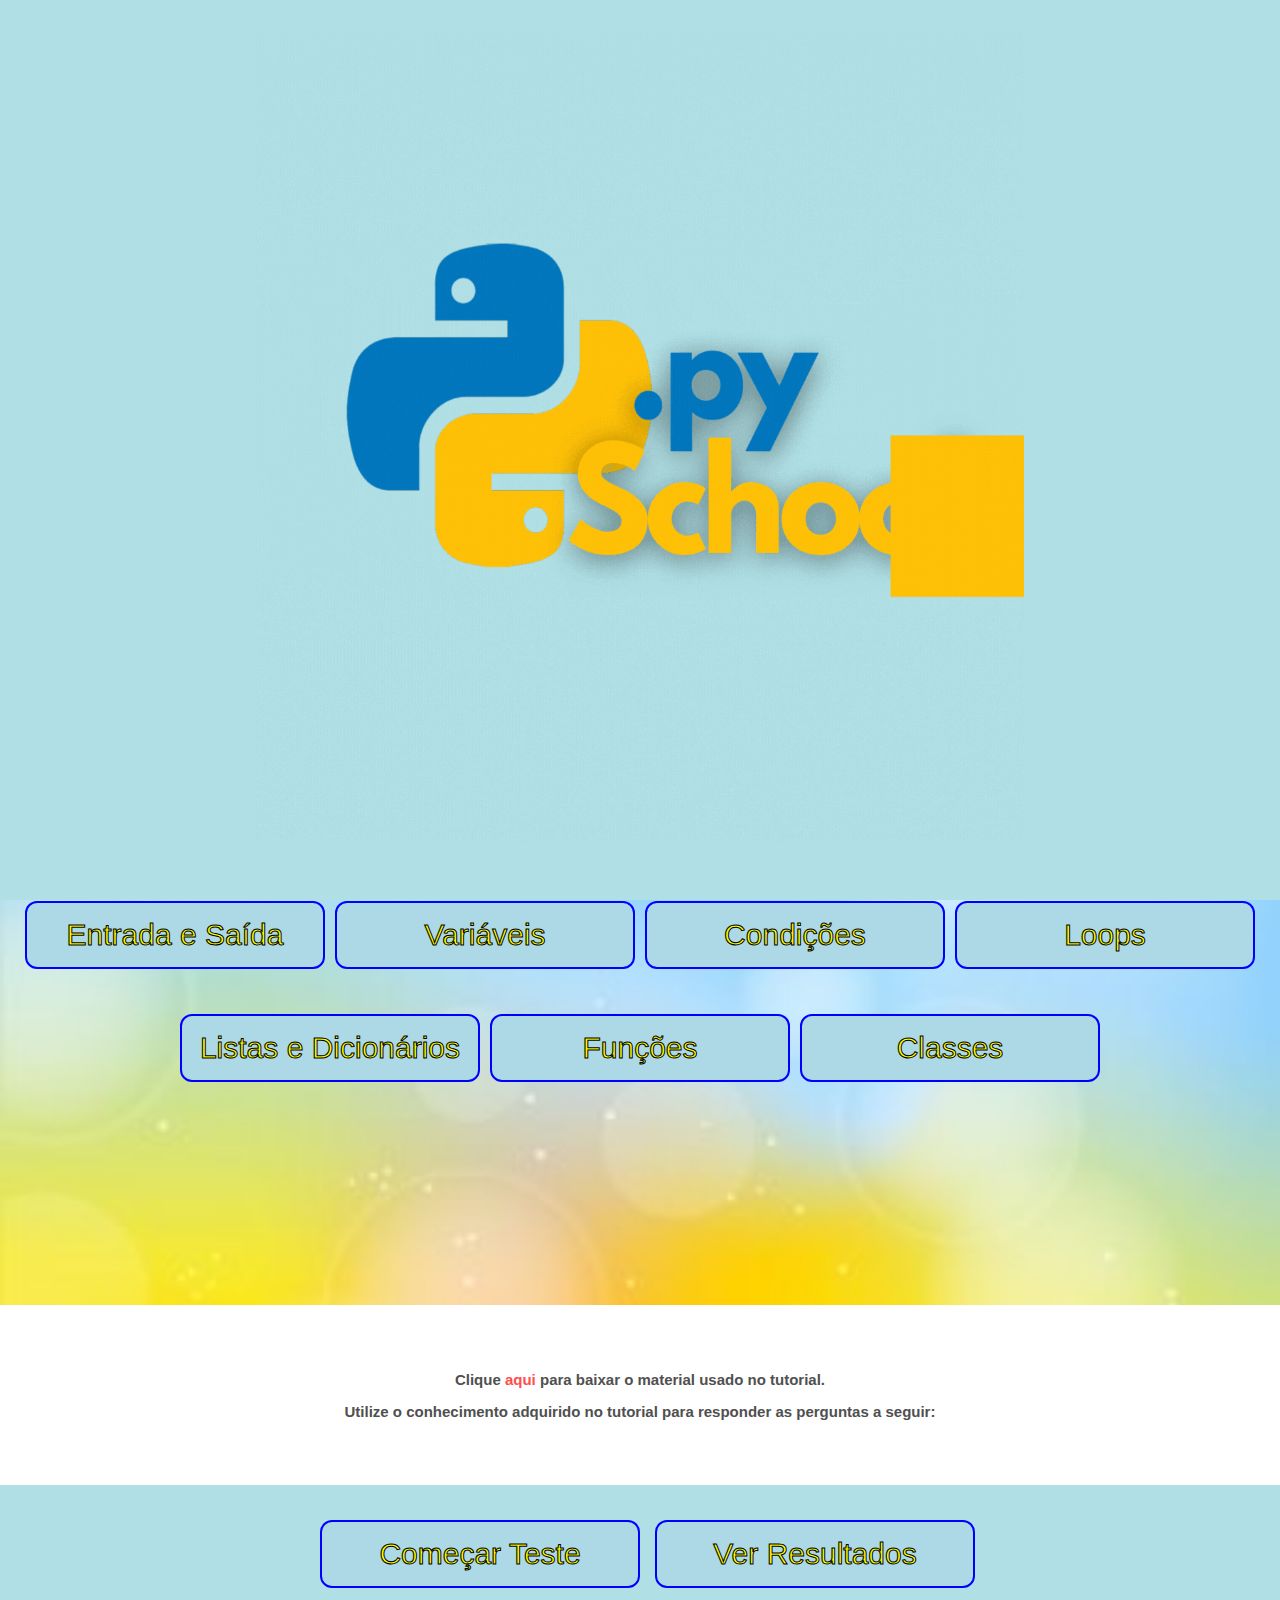
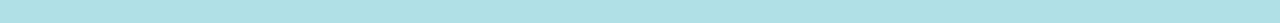
<file: code/index.html>
<!DOCTYPE html>
<html>
	<head>
		<title>PySchool</title>
		<meta charset="utf-8">
		<meta name="keywords" content="python,tutorial,html,css,js,ceub,programação">
		<meta name="author" content="Adriano Tavares">
		<meta name="description" content="Tutorial interativo online para aprender os conceitos básicos da linguagem Python em questão de minutos">
		<meta name="viewport" content="width=device-width, initial-scale=1">
		<meta http-equiv="Content-type" content="text/html;charset=iso-8859-1">
		<link rel="stylesheet" href="main.css">
		<link href="img/favicon.ico" rel="icon" type="image/x-icon">
		<script src="main.js"></script>
	</head>

	<body class="removeScroll" onload="gif()">
		<div id="animation">
			<img src="img/logo.gif" class="show gif">
			<section id="preencher"></section>
		</div>

		<!-- Barra superior -->
		<div class="titulo t1">
			<img src="img/logo.png" class="logo menu" title="Logo">
			<p class="paragrafo topico" onclick="modal('es')">Entrada e Saída</p>
			<p class="paragrafo topico" onclick="modal('var')">Variáveis</p>
			<p class="paragrafo topico" onclick="modal('cond')">Condições</p>
			<p class="paragrafo topico" onclick="modal('loop')">Loops</p>
			<p class="paragrafo topico" onclick="modal('list')">Listas e Dicionários</p>
			<p class="paragrafo topico" onclick="modal('func')">Funções</p>
			<p class="paragrafo topico" onclick="modal('class')">Classes</p>
		</div>

		<!-- Menu principal -->
		<summary id="sumario" class="ajustar">
			<div id="primeiro">
				<p class="alinhar">Python é uma linguagem de alto nível e código aberto com a sintaxe simples e mais próxima da linguagem humana, o que a torna extremamente recomendável para programadores iniciantes. Atualmente, Python chega a ser uma das linguagens mais promissoras e com maior crescimento no mercado. Esse tutorial tem o objetivo de apresentar os conceitos básicos da linguagem de forma rápida e testar o conhecimento adquirido no final por meio de um teste, gerando a pontuação do aluno no banco de dados para comparação com outros usuários. A linguagem pode ser instalada junto de seu ambiente de desenvolvimento integrado (IDE) no <a href="https://www.python.org/downloads/" target=”_blank”>link</a>.</p>
			</div>

			<div id="segundo">
				<img src="img/logo.png" alt="Logo" id="imagem" class="alinhar" title="Aprendendo Python de forma dinâmica">
			</div>
		</summary>

		<!-- Conjunto de botões -->
		<header id="main" class="ajustar borda">
			<section class="botoes centro">
				<div id="caixa1" class="separar">
					<button class="caixa" onclick="modal('es')">Entrada e Saída</button>
				</div>

				<div id="caixa2" class="separar">
					<button class="caixa" onclick="modal('var')">Variáveis</button>
				</div>

				<div id="caixa3" class="separar">
					<button class="caixa" onclick="modal('cond')">Condições</button>
				</div>

				<div id="caixa4" class="separar">
					<button class="caixa" onclick="modal('loop')">Loops</button>
				</div>
			</section>

			<section class="botoes centro">
				<div id="caixa5" class="separar">
					<button class="caixa" onclick="modal('list')">Listas e Dicionários</button>
				</div>

				<div id="caixa6" class="separar">
					<button class="caixa" onclick="modal('func')">Funções</button>
				</div>

				<div id="caixa7" class="separar">
					<button class="caixa" onclick="modal('class')">Classes</button>
				</div>
			</section>
		</header>

		<!-- Telas escondidas -->
		<section id="modal">
			<div id="es" class="hidden show modal">
				<h2>Entrada e Saída</h2>
				<p class="paragrafo">Python, apesar de utilizar o inglês como base do código antes de passar pelo compilador e ser convertido para linguagem de máquina, possui vocabulário simples para o entendimento do usuário. Como qualquer outra linguagem, Python possui algumas funções essenciais e palavras reservadas já incluídas em sua biblioteca, facilitando a experiência do programador em executar o programa. Uma das funções mais importantes que serão utilizadas daqui para frente como forma de mostrar um resultado de saída na tela, criando uma "comunicação entre usuário e máquina", é a função <span class="azul">print</span>, onde o usuário pode mostrar no terminal o valor de um texto ou variável contendo algum tipo de dado quando o código for executado, o que será abordado mais tarde na seção <span class="ref">Variáveis</span>. O conteúdo dentro da função <span class="azul">print</span> pode ser formatado pelo uso do sinal de mais (+) ou até uma vírgula para concatenar (ligar) variáveis e texto, além de poder acrescentar parâmetros e exibir o valor de retorno de funções, das quais serão abordadas mais tarde na seção <span class="ref">Funções</span> do tutorial.</p><br>
				<img src="img/es.jpg" alt="Entrada e Saída" class="img">
				<button class="caixa borda" onclick="modal('es')">Fechar</button>
			</div>

			<div id="var" class="hidden show modal">			
				<h2>Variáveis</h2>
				<p class="paragrafo">O conceito de variáveis consiste em reservar um espaço na memória e dar a ela um nome, tipo e valor. Os tipos de variáveis mais comuns em Python são <span class="verde">int</span> (números inteiros), <span class="verde">float</span> (números decimais ou com ponto flutuante), <span class="verde">string</span> (caracteres usados entre aspas) e <span class="verde">booleano</span> (True ou False, representando respectivamente os valores verdadeiro e falso). Vale ressaltar que o tipo de dado booleano também aceita os valores 1 como equivalente a True e 0 como equivalente a False. Existem funções especiais como <span class="azul">int</span>, <span class="azul">float</span>, <span class="azul">str</span> e <span class="azul">bool</span> para converter tipos de dados para outros quando for possível, além de que é preciso entender que variáveis com valores entre aspas ou apóstrofos sempre serão <span class="verde">string</span> e não será possível fazer cálculos envolvendo valores numéricos em forma de <span class="verde">string</span> com valores numéricos a menos que ocorra alguma conversão temporária da <span class="verde">string</span> no momento da leitura (ex: "5" + 3 resulta em erro). <span class="importante">Quando for feita uma comparação entre dados numéricos e strings com o mesmo valor, os dois serão considerados como diferentes</span>. Os operadores matemáticos em Python são representados por + (adição), - (subtração), * (multiplicação), / (divisão), % (módulo da divisão para obter o resto) e ** (exponenciação).</p><br>
				<img src="img/var.jpg" alt="Variáveis" class="img">
				<button class="caixa borda" onclick="modal('var')">Fechar</button>
			</div>

			<div id="cond" class="hidden show modal">
				<h2>Condições (IF/ELSE)</h2>
				<p class="paragrafo">Como toda linguagem de programação, Python também possui o uso de condições lógicas para fazer decisões ao longo do código através do uso das funções <span class="azul">if</span> e <span class="azul">else</span>, além do <span class="azul">elif</span> para casos onde há mais de duas possibilidades no código. O conceito envolve um bloco de código onde o programador deve criar decisões fazendo uso de operadores lógicos da matemática como maior que (>), menor que (<), igual (==), diferente (!=), maior ou igual (>=), menor ou igual (<=) para fazer a comparação entre <span class="ref">variáveis</span> e/ou valores de qualquer tipo de dado, de forma que apenas a condição que retorne o resultado verdadeiro seja executado no código no caso do <span class="azul">if</span>. Caso contrário, o código continuará lendo cada condição de <span class="azul">elif</span> até encontrar o resultado verdadeiro e executando o <span class="azul">else</span> apenas quando nenhuma das comparações lógicas nas condições acima dela sejam verdadeiras. Para verificar mais de uma condição, é possível usar operadores lógicos como AND ("e") onde o retorno é verdadeiro apenas quando todas as condições forem verdadeiras, OR ("ou") onde o retorno é verdadeiro apenas quando pelo menos uma condição é verdadeira, e NOT ("não") onde o resultado da condição escolhida é invertido. <span class="importante">Como em qualquer função, é preciso terminar o comando principal com dois pontos (:), pular uma linha e deixar os comandos que fazem parte da função nas linhas abaixo com uso de identação para mostrar que "pertencem à família", o que quer dizer que é preciso usar espaços ou simplesmente apertar a tecla tab do teclado na hora de escrever qualquer linha que faça parte dessa função no código.</span></p><br>
				<img src="img/cond.jpg" alt="Condições" class="img">
				<button class="caixa borda" onclick="modal('cond')">Fechar</button>
			</div>

			<div id="loop" class="hidden show modal">
				<h2>Loops (FOR/WHILE)</h2>
				<p class="paragrafo">Loops são essenciais em qualquer linguagem de programação pelo fato de que podem fazer com que algum trecho de código seja repetido quantas vezes for preciso de forma que não seja necessário escrever o processo novamente para cada repetição. Esse processo é feito por meio das funções <span class="azul">for</span> e <span class="azul">while</span>. No caso do <span class="azul">for</span>, é preciso especificar o nome de uma <span class="ref">variável</span> qualquer para armazenar o valor do loop atual e definir o parâmetro inicial (opcional, caso contrário o valor padrão será 0), final e o intervalo (também opcional, usando o valor padrão como 1) especificando o salto entre os dois parâmetros, o que pode alterar a quantidade de iterações. <span class="importante">É importante ressaltar que o loop SEMPRE chegará ao resultado final menos 1</span> (exemplo: um loop que vai de 0 a 10 com intervalo de 1 irá mostrar na tela todos os valores de 0 a 9, e um loop que vai de 0 a 10 com intervalo 2 irá mostrar na tela todos os valores pares de 0 a 10 sem incluir o 10). No caso do while, o loop será executado infinitamente a menos que exista uma condição de parada para sair dele, o que implica o uso de operadores lógicos para trazer um resultado verdadeiro e sair do loop quando o mesmo for atingido. Recomenda-se usar o <span class="azul">for</span> quando o número de laços de repetição seja conhecido e especificado, enquanto o <span class="azul">while</span> deve ser usado quando o programador, mesmo sabendo a faixa de valores para que o bloco de código pare de ser repetido, não sabe ao certo o número de iterações que quer atingir. A condição de parada pode ser atingida em algum momento imprevisível de acordo com os comandos do usuário dentro do bloco de código da função. É preciso colocar em mente que cada um dos blocos de código dessas funções será executado em loop e o compilador só chegará a ler as próximas linhas do código quando esse loop terminar.</p><br>
				<img src="img/loop.jpg" alt="Loops" class="img">
				<button class="caixa borda" onclick="modal('loop')">Fechar</button>
			</div>

			<div id="list" class="hidden show modal">
				<h2>Listas e Dicionários</h2>
				<p class="paragrafo">Listas são estruturas de dados que possuem múltiplos itens armazenados, <span class="importante">onde cada item possui uma posição definida que começa no índice 0 e vai até n-1 representando a última posição</span>, além de poder incluir dados de diferentes tipos em uma mesma lista. Sua sintaxe é baseada em armazenar cada elemento separado por vírgulas em uma área rodeada por colchetes. Para acessar cada item de uma lista, é preciso utilizar o nome da lista seguido do índice da posição do elemento entre colchetes (ex: lista[0] para retornar o valor na primeira posição). Além disso, é possível usar a função <span class="azul">len</span> seguido do nome da lista entre parênteses para retornar o tamanho da lista. Para mostrar na tela os valores de cada elemento da lista, é preciso usar um <span class="ref">loop</span> como <span class="azul">for</span> ou <span class="azul">while</span> para fazer a iteração em cada posição da lista por meio de uma variável incrementada a cada loop para mudar a posição do elemento a ser mostrado. Apesar de existirem variações da lista como <span class="azul">tuplas</span> e <span class="azul">sets</span>, o conceito de lista é extremamente importante para programadores iniciantes. Já o conceito de dicionários se relaciona diretamente com a programação orientada a objeto que será abordada em <span class="ref">Classes</span> nos próximos capítulos. Dicionários podem armazenar dados no formato de nome:valor entre chaves, o que difere do funcionamento de <span class="ref">listas</span> onde só é possível armazenar valores. A ordem de um dicionário é imutável, porém é possível adicionar itens quando for preciso por meio da sintaxe dicionario["nome"] = "valor" ou remover itens usando o método pop seguindo o modelo dicionario.pop("nome") ou <span class="azul">del</span> dicionario["nome"].</p><br>
				<img src="img/list.jpg" alt="Listas e Dicionários" class="img">
				<button class="caixa borda" onclick="modal('list')">Fechar</button>
			</div>

			<div id="func" class="hidden show modal">
				<h2>Funções</h2>
				<p class="paragrafo">Funções consistem em criar um bloco de código através da palavra chave <span class="azul">def</span> para executar uma tarefa específica. É recomendado usar funções para deixar o código mais organizado, especialmente quando há alguma parte de código que deve ser reutilizada muitas vezes ao longo do código, podendo obter o resultado final pela mesma lógica, mesmo que seja preciso alterar os valores de entrada (parâmetros) para chegar a isso. A função pronta só é executada no código quando for chamada pelo nome, caso contrário, não influenciará em nada. Um bom hábito para que se possa entender o conceito de funções é considerá-la como uma planta ou modelo para realizar uma tarefa específica quantas vezes for necessário. É possível adicionar parâmetros entre parênteses logo após a função e substituí-los por qualquer valor ou <span class="ref">variável</span> na hora da chamada da função.</p><br>
				<img src="img/func.jpg" alt="Funções" class="img">
				<button class="caixa borda" onclick="modal('func')">Fechar</button>
			</div>

			<div id="class" class="hidden show modal">
				<h2>Classes</h2>
				<p class="paragrafo">Classes são tipos existentes na programação orientada a objeto. Esse paradigma pode representar qualquer pessoa, objeto, ou conceito que possua características ou ações. Os tipos <span class="verde">int</span>, <span class="verde">float</span> ou <span class="verde">string</span> e <span class="verde">booleano</span> são tipos padrão do Python que podem ser usados para representar qualquer característica dessa classe. Uma classe é um tipo criado pelo usuário, em que ele determina suas <span class="ref">variáveis</span> internas (atributos) e suas <span class="ref">funções</span> (métodos). A importância das classes está em definir dados junto à sua forma de manipulá-los. É possível criar um objeto (instância da classe) com todos os seus atributos e métodos, podendo chamar e alterar cada um por meio do valor dos parâmetros a qualquer momento. A criação de uma classe é feita por meio da palavra chave <span class="azul">class</span> seguida do nome a ser definido (de preferência começando com letra maiúscula) e terminando com dois pontos. Após isso, o usuário pode criar cada método normalmente pelo uso do <span class="azul">def</span> da mesma forma como funciona uma função, além de poder definir cada atributo da mesma forma como é definida uma <span class="ref">variável</span>. Entretanto, é recomendado criar uma função com nome __init__ e definir dentro dela cada <span class="ref">variável</span> após a palavra self para que o código entenda que toda chamada dessa <span class="ref">variável</span> faz referência à instância atual da classe, o objeto em questão.</p><br>
				<img src="img/class.jpg" alt="Classes" class="img">
				<button class="caixa borda" onclick="modal('class')">Fechar</button>
			</div>
		</section>

		<!-- Instruções finais -->
		<div id="fim" class="ajustar">
			<div class="vertical ajustar">
				<p class="paragrafo">Clique <a href="python/resumo.py" class="ref" download>aqui</a> para baixar o material usado no tutorial.</p>
				<p id="demo" class="paragrafo">Utilize o conhecimento adquirido no tutorial para responder as perguntas a seguir:</p>
			</div>
		</div>

		<!-- Botões de mudança de página -->
		<nav id="continuar" class="ajustar centro borda">
			<button type="button" id="botao" class="botao tipo1" onclick="start()">Começar Teste</button>
			<button type="button" id="botao3" class="botao tipo3" onclick="result()">Ver Resultados</button>
		</nav>
	</section>

	</body>
</html>
</file>
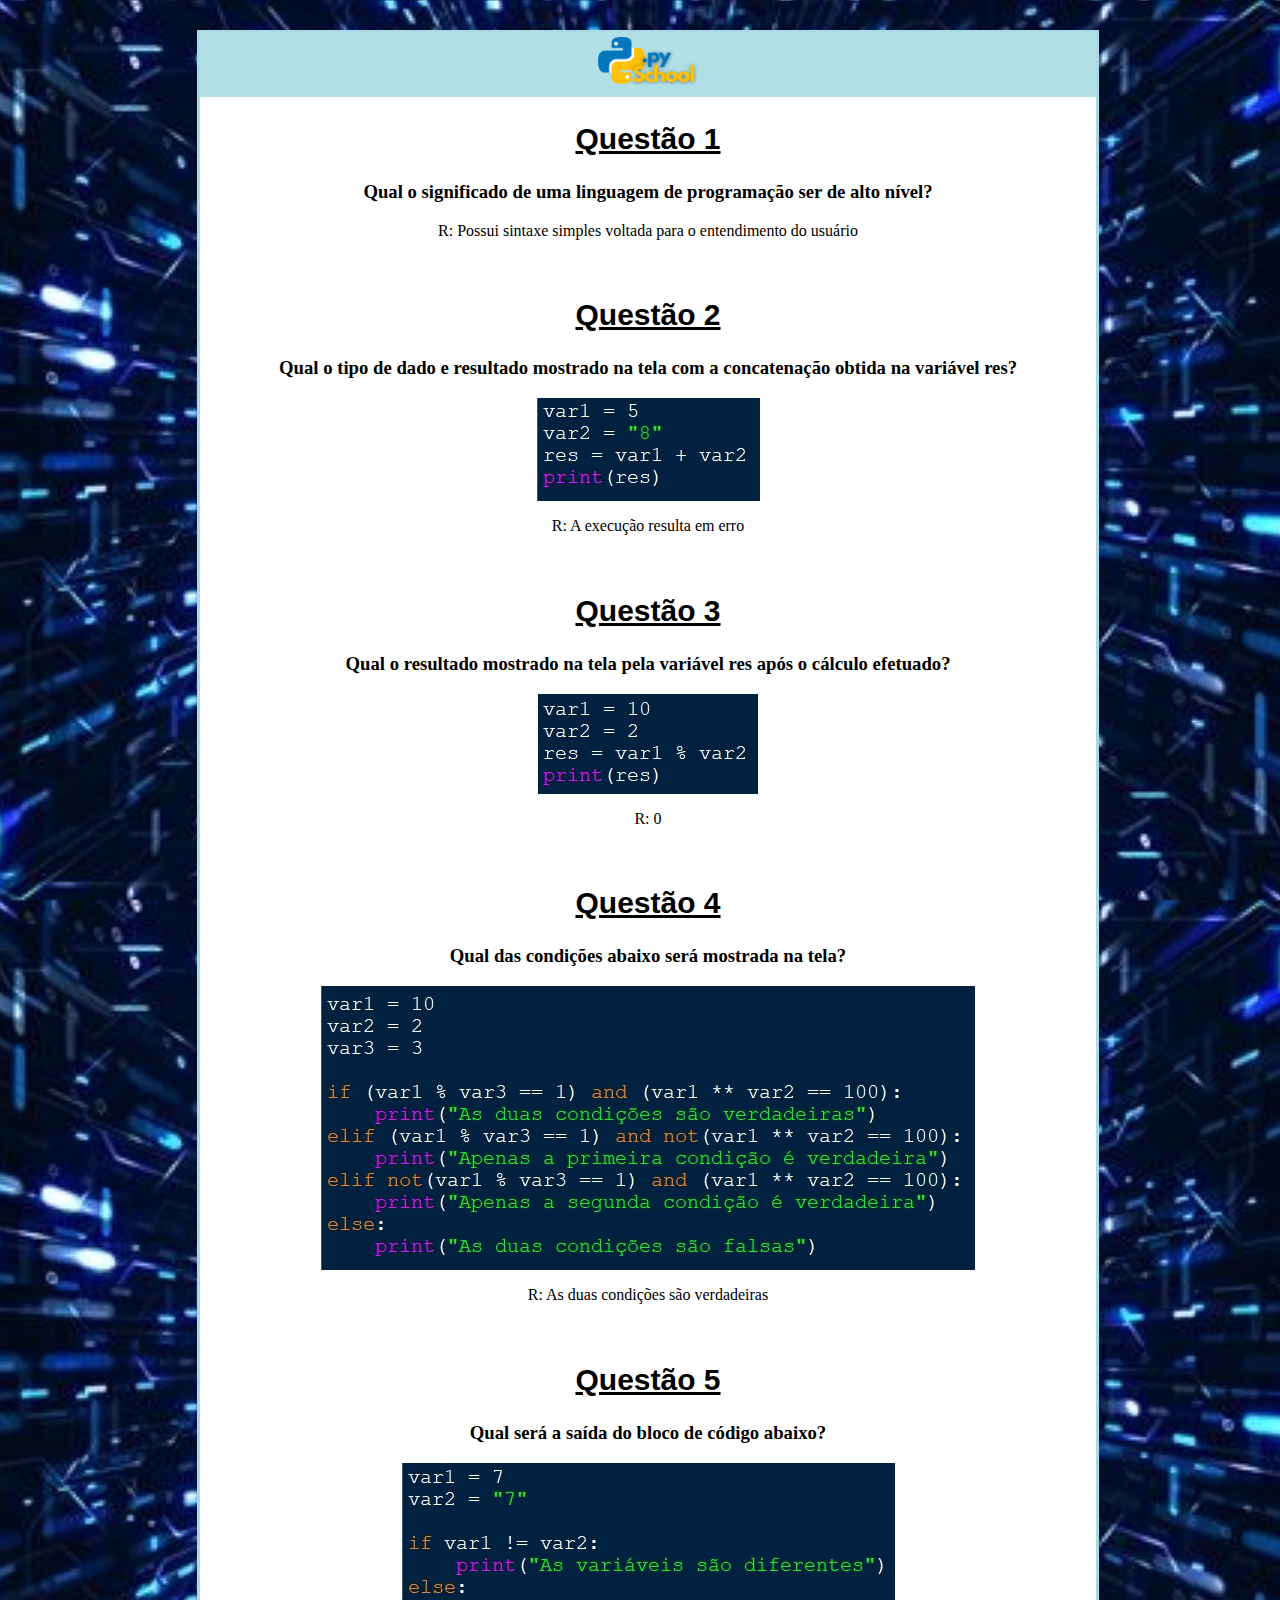
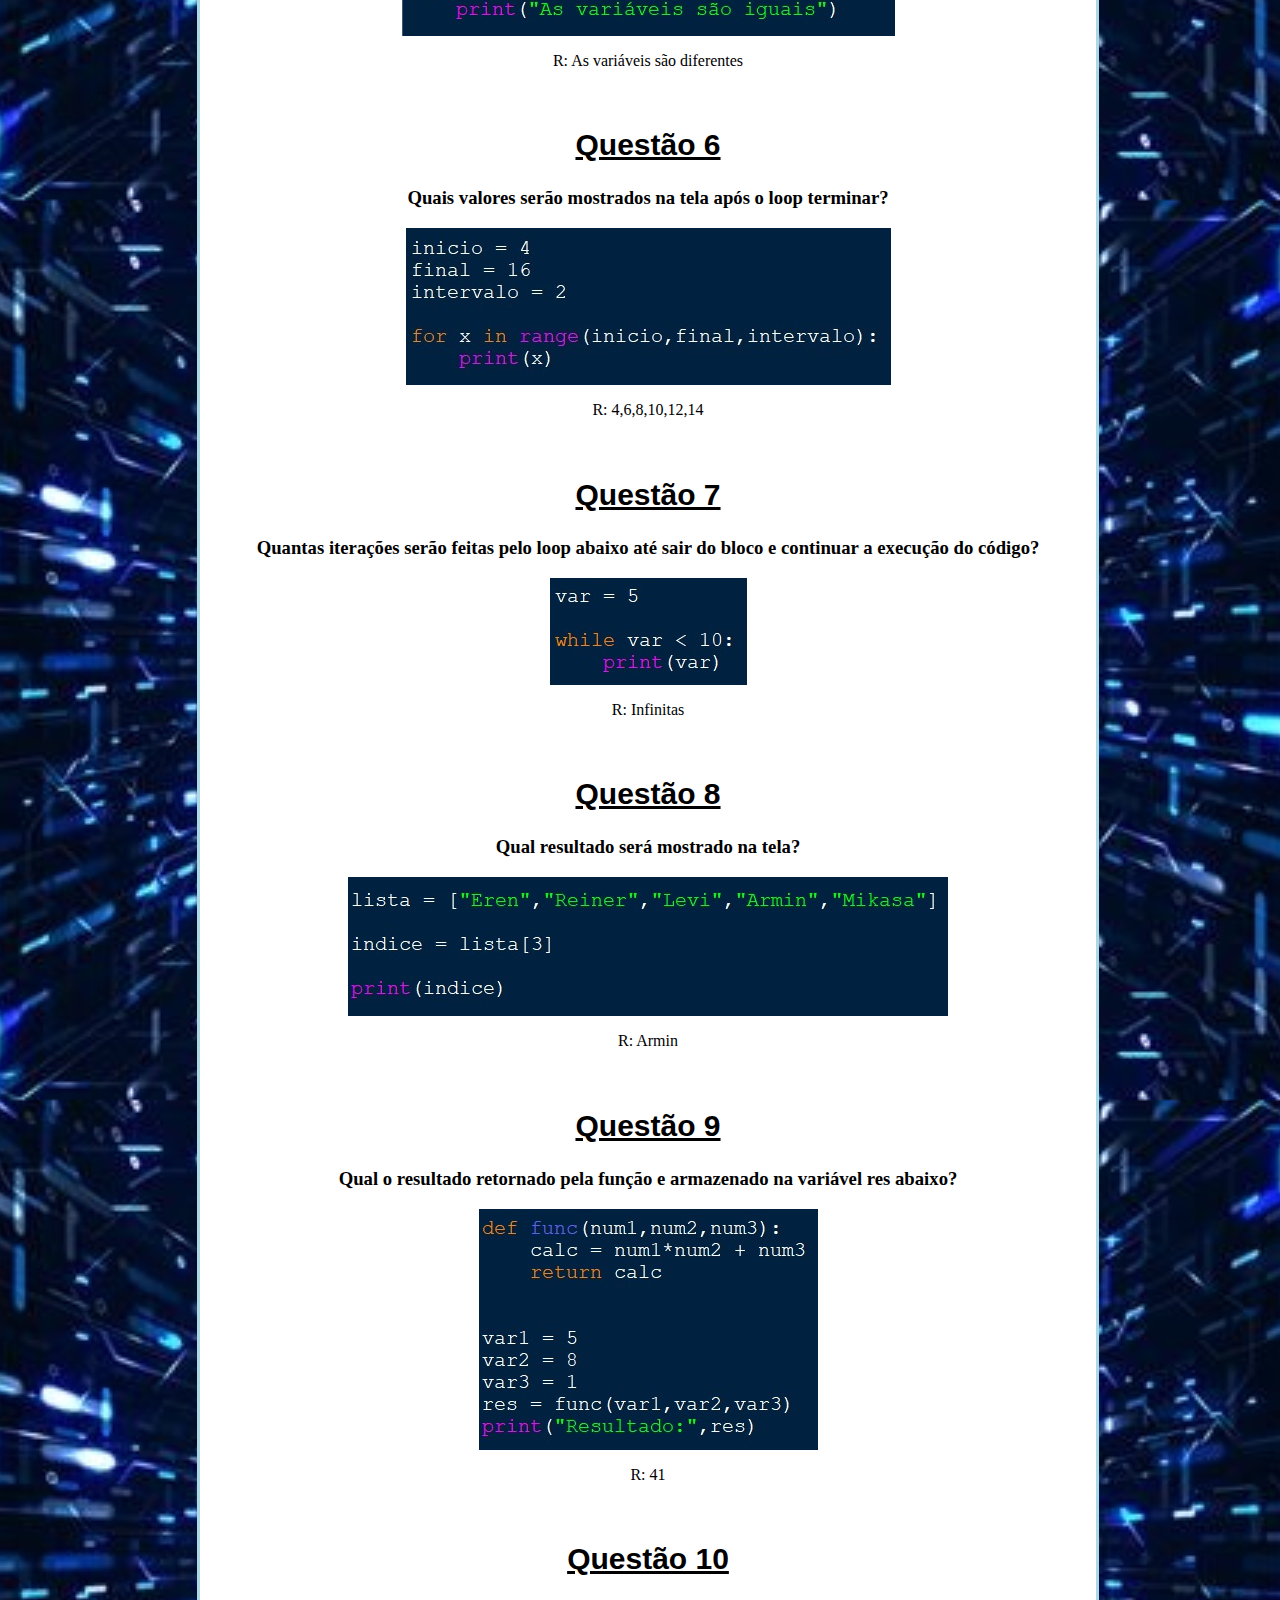
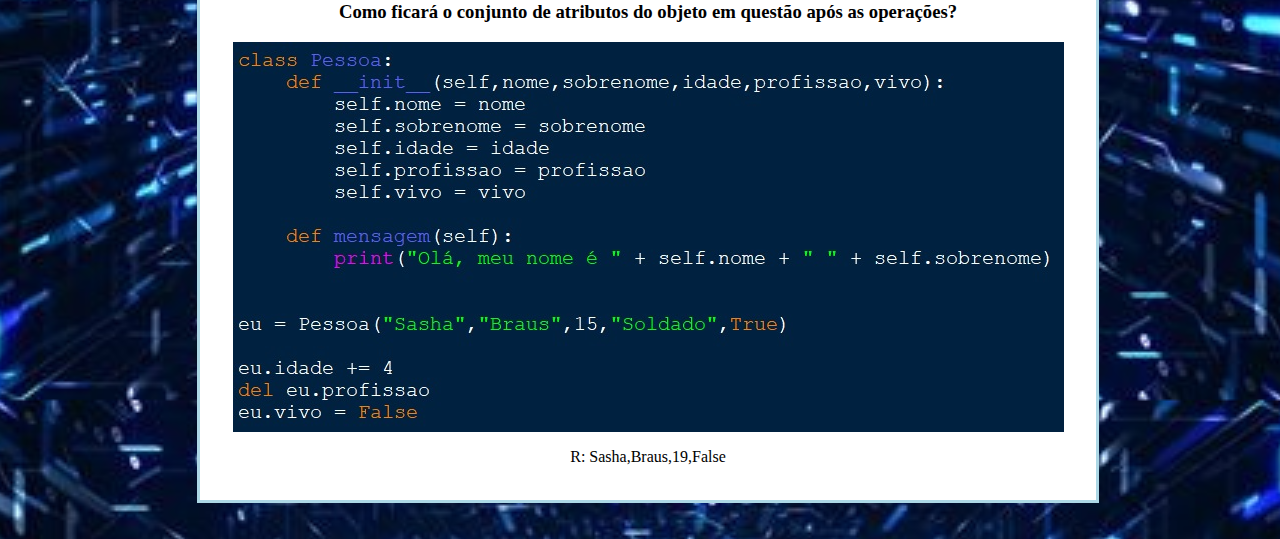
<file: code/gabarito.html>
<!DOCTYPE HTML>
<html>
	<head>
		<title>Gabarito</title>
		<meta charset="utf-8">
		<meta name="keywords" content="python,tutorial,html,css,js,ceub,programação">
		<meta name="author" content="Adriano Tavares">
		<meta name="description" content="Tutorial interativo online para aprender os conceitos básicos da linguagem Python em questão de minutos">
		<meta name="viewport" content="width=device-width, initial-scale=1">
		<meta http-equiv="Content-type" content="text/html;charset=iso-8859-1">
		<link rel="stylesheet" href="main.css">
		<link href="img/favicon.ico" rel="icon" type="image/x-icon">
		<script src="main.js"></script>
	</head>

	<body class="fundo">

		<section class="agrupar">

			<div class="titulo t2">
				<img src="img/logo.png" class="logo gabarito">
			</div>

			<div id="respostas">
				<h2>Questão 1</h2>
				<h3>Qual o significado de uma linguagem de programação ser de alto nível?</h3>
				<p>R: Possui sintaxe simples voltada para o entendimento do usuário</p><br>

				<h2>Questão 2</h2>
				<h3>Qual o tipo de dado e resultado mostrado na tela com a concatenação obtida na variável res?</h3>
				<img src="img/q2.jpg" alt="Questão 2" title="Questão 2">
				<p>R: A execução resulta em erro</p><br>

				<h2>Questão 3</h2>
				<h3>Qual o resultado mostrado na tela pela variável res após o cálculo efetuado?</h3>
				<img src="img/q3.jpg" alt="Questão 3" title="Questão 3">
				<p>R: 0</p><br>

				<h2>Questão 4</h2>
				<h3>Qual das condições abaixo será mostrada na tela?</h3>
				<img src="img/q4.jpg" alt="Questão 4" title="Questão 4">
				<p>R: As duas condições são verdadeiras</p><br>

				<h2>Questão 5</h2>
				<h3>Qual será a saída do bloco de código abaixo?</h3>
				<img src="img/q5.jpg" alt="Questão 5" title="Questão 5">
				<p>R: As variáveis são diferentes</p><br>

				<h2>Questão 6</h2>
				<h3>Quais valores serão mostrados na tela após o loop terminar?</h3>
				<img src="img/q6.jpg" alt="Questão 6" title="Questão 6">
				<p>R: 4,6,8,10,12,14</p><br>

				<h2>Questão 7</h2>
				<h3>Quantas iterações serão feitas pelo loop abaixo até sair do bloco e continuar a execução do código?</h3>
				<img src="img/q7.jpg" alt="Questão 7" title="Questão 7">
				<p>R: Infinitas</p><br>

				<h2>Questão 8</h2>
				<h3>Qual resultado será mostrado na tela?</h3>
				<img src="img/q8.jpg" alt="Questão 8" title="Questão 8">
				<p>R: Armin</p><br>

				<h2>Questão 9</h2>
				<h3>Qual o resultado retornado pela função e armazenado na variável res abaixo?</h3>
				<img src="img/q9.jpg" alt="Questão 9" title="Questão 9">
				<p>R: 41</p><br>

				<h2>Questão 10</h2>
				<h3>Como ficará o conjunto de atributos do objeto em questão após as operações?</h3>
				<img src="img/q10.jpg" alt="Questão 10" title="Questão 10">
				<p>R: Sasha,Braus,19,False</p><br>
			</div>
		</section>
		
		<br><br>

	</body>
</file>
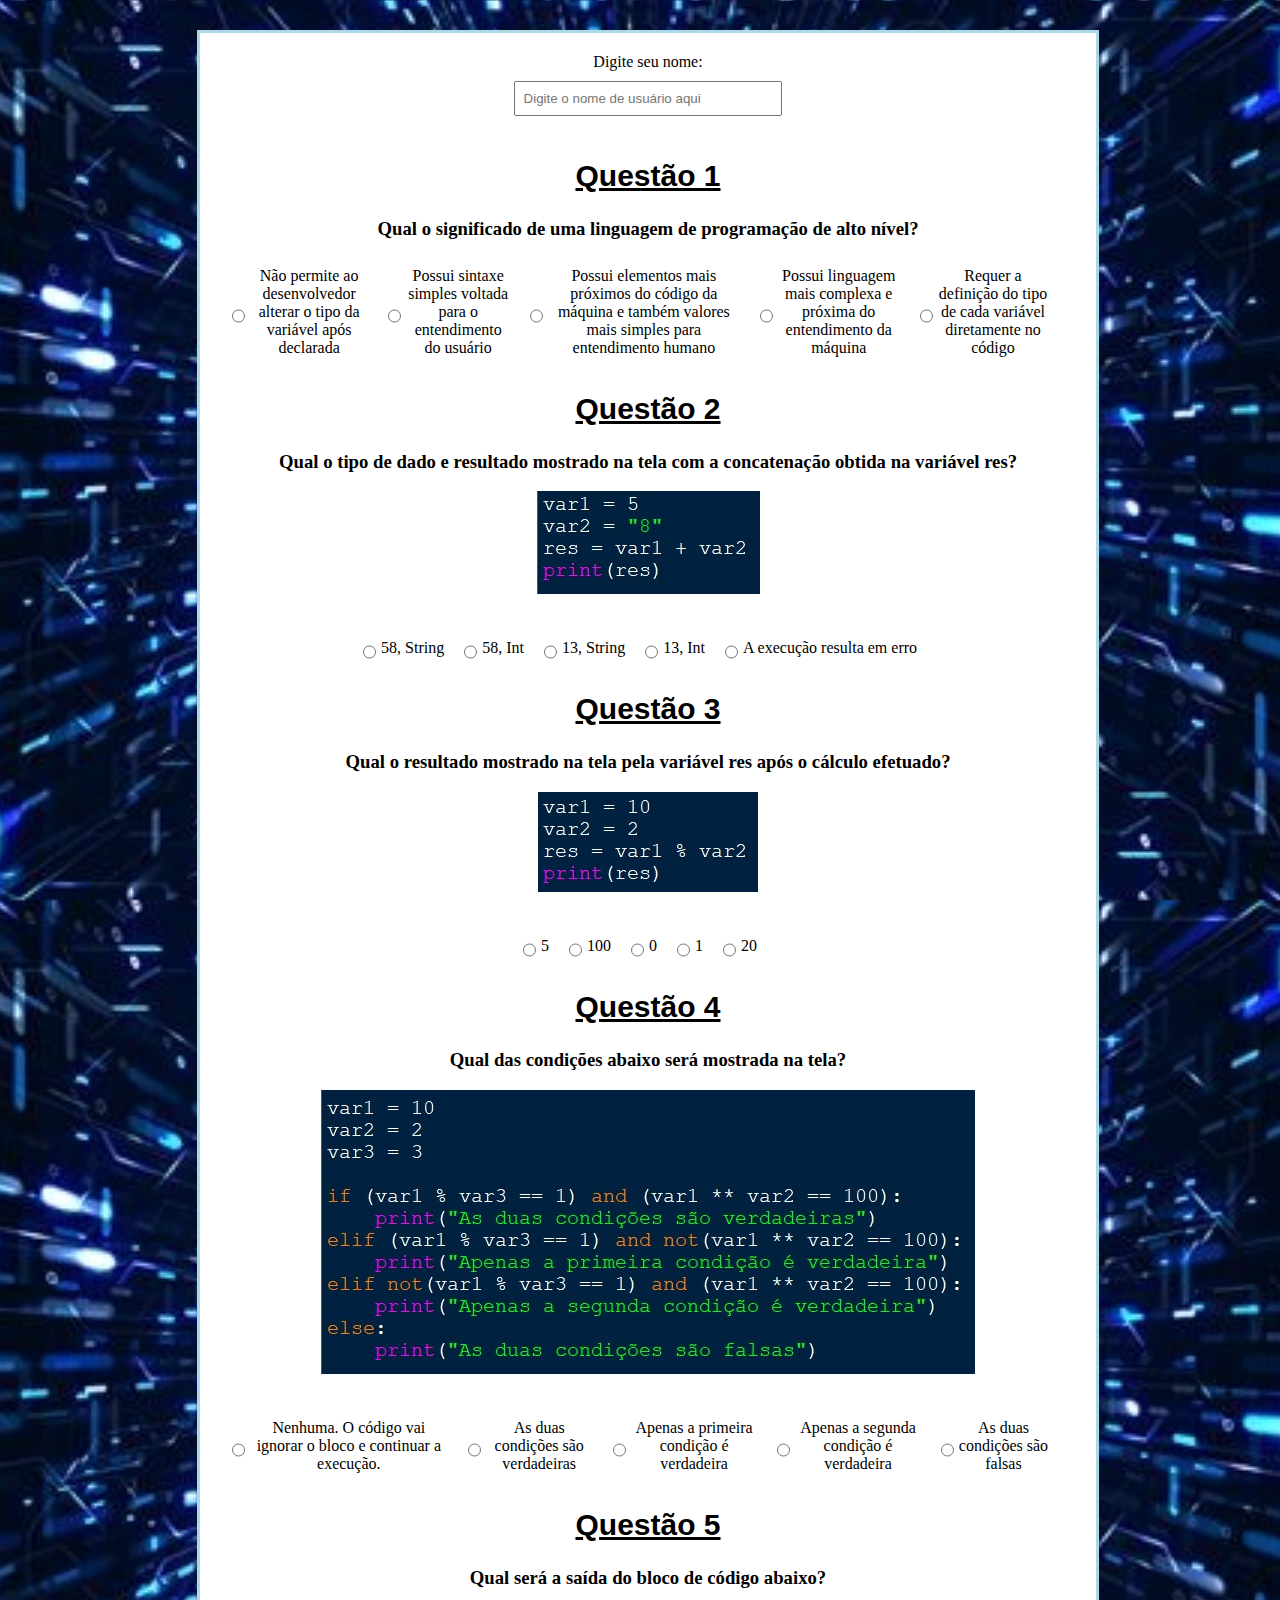
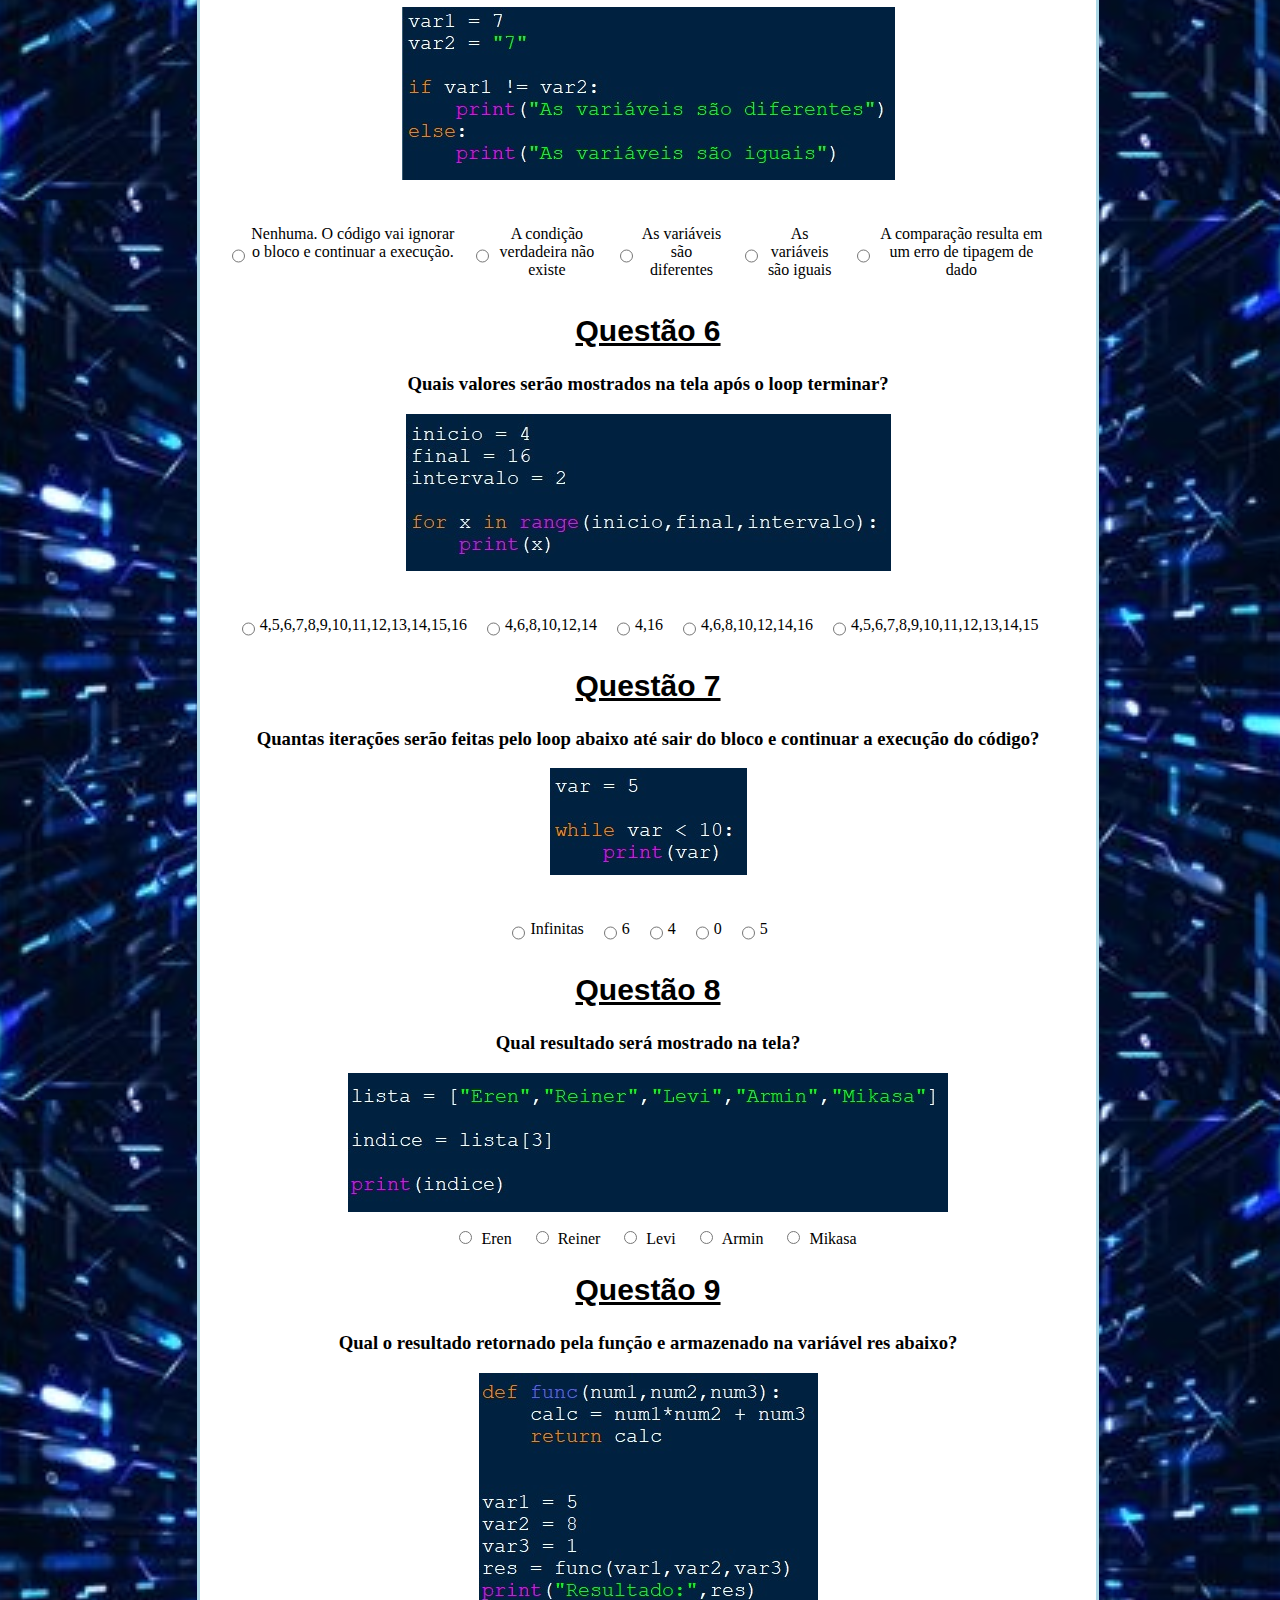
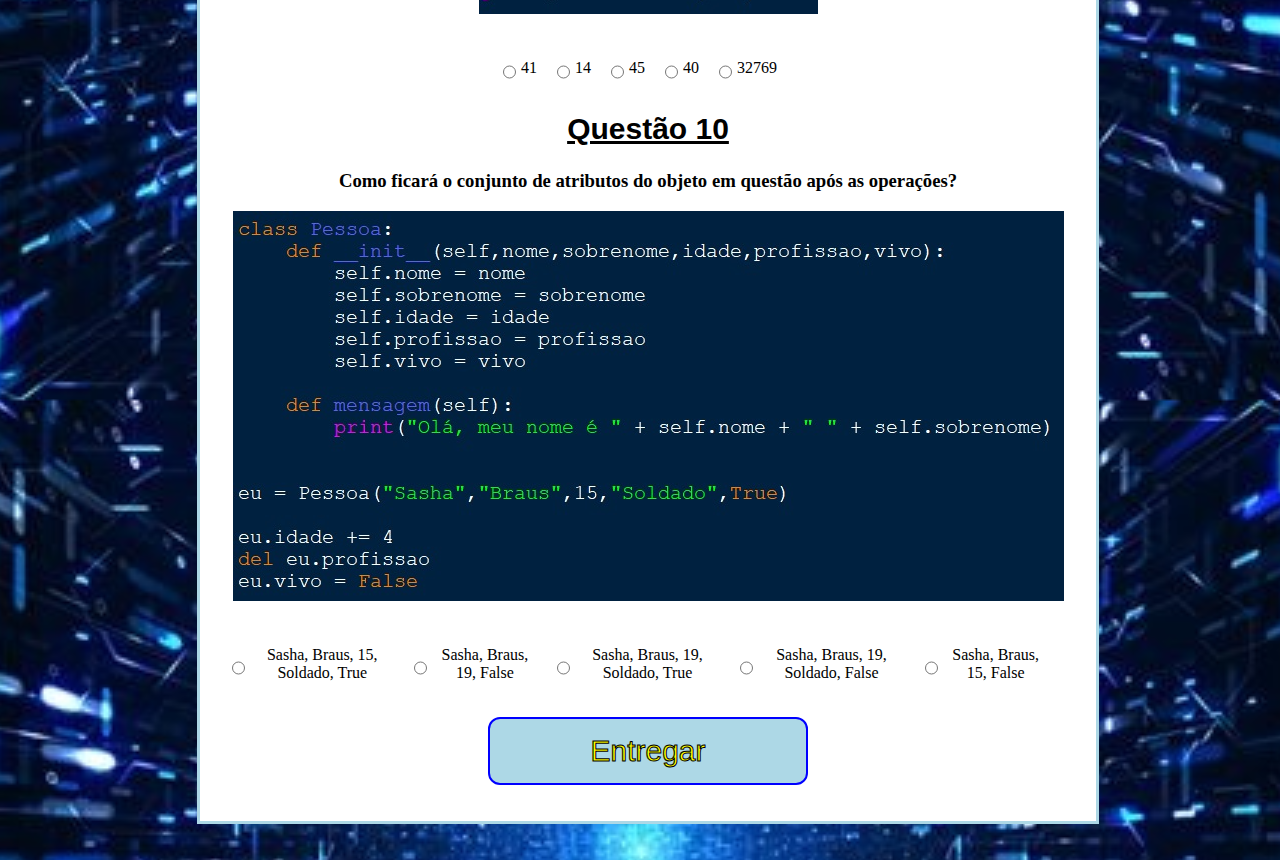
<file: code/teste.html>
<!DOCTYPE HTML>
<html>
	<head>
		<title>Teste Python</title>
		<meta charset="utf-8">
		<meta name="keywords" content="python,tutorial,html,css,js,ceub,programação">
		<meta name="author" content="Adriano Tavares">
		<meta name="description" content="Tutorial interativo online para aprender os conceitos básicos da linguagem Python em questão de minutos">
		<meta name="viewport" content="width=device-width, initial-scale=1">
		<meta http-equiv="Content-type" content="text/html;charset=iso-8859-1">
		<link rel="stylesheet" href="main.css">
		<link href="img/favicon.ico" rel="icon" type="image/x-icon">
		<script src="main.js"></script>
	</head>

	<body class="fundo">

			<form action="connect.php" method="post" class="agrupar">
				<section class="input">
					<label for="nome">Digite seu nome:</label><br>
					<input type="text" id="nome" name="nome" placeholder="Digite o nome de usuário aqui" maxlength="20 "required><br><br>
				</section>

				<h2>Questão 1</h2>
				<h3>Qual o significado de uma linguagem de programação de alto nível?</h3>
				<section class="horizontal">
					<input type="radio" id="1a" value="a" name="q1" required>
					<label for="q1">Não permite ao desenvolvedor alterar o tipo da variável após declarada</label><br>
					<input type="radio" id="1b" value="b" name="q1">
					<label for="q1">Possui sintaxe simples voltada para o entendimento do usuário</label><br>
					<input type="radio" id="1c" value="c" name="q1">
					<label for="q1">Possui elementos mais próximos do código da máquina e também valores mais simples para entendimento humano</label><br>
					<input type="radio" id="1d" value="d" name="q1">
					<label for="q1">Possui linguagem mais complexa e próxima do entendimento da máquina</label><br>
					<input type="radio" id="1e" value="e" name="q1">
					<label for="q1">Requer a definição do tipo de cada variável diretamente no código</label><br>	
				</section>	

				<h2>Questão 2</h2>
				<h3>Qual o tipo de dado e resultado mostrado na tela com a concatenação obtida na variável res?</h3>
				<img src="img/q2.jpg" alt="Questão 2" title="Questão 2"><br>
				<section class="horizontal">
					<input type="radio" id="2a" value="a" name="q2" required>
					<label for="q1">58, String</label>
					<input type="radio" id="2b" value="b" name="q2">
					<label for="q1">58, Int</label>
					<input type="radio" id="2c" value="c" name="q2">
					<label for="q1">13, String</label>
					<input type="radio" id="2d" value="d" name="q2">
					<label for="q1">13, Int</label>
					<input type="radio" id="2e" value="e" name="q2">
					<label for="q1">A execução resulta em erro</label><br>
				</section>

				<h2>Questão 3</h2>
				<h3>Qual o resultado mostrado na tela pela variável res após o cálculo efetuado?</h3>
				<img src="img/q3.jpg" alt="Questão 3" title="Questão 3"><br>
				<section class="horizontal">
					<input type="radio" id="3a" value="a" name="q3" required>
					<label for="q1">5</label>
					<input type="radio" id="3b" value="b" name="q3">
					<label for="q1">100</label>
					<input type="radio" id="3c" value="c" name="q3">
					<label for="q1">0</label>
					<input type="radio" id="3d" value="d" name="q3">
					<label for="q1">1</label>
					<input type="radio" id="3e" value="e" name="q3">
					<label for="q1">20</label><br>
				</section>

				<h2>Questão 4</h2>
				<h3>Qual das condições abaixo será mostrada na tela?</h3>
				<img src="img/q4.jpg" alt="Questão 4" title="Questão 4"><br>
				<section class="horizontal">
					<input type="radio" id="4a" value="a" name="q4" required>
					<label for="q1">Nenhuma. O código vai ignorar o bloco e continuar a execução.</label><br>
					<input type="radio" id="4b" value="b" name="q4">
					<label for="q1">As duas condições são verdadeiras</label><br>
					<input type="radio" id="4c" value="c" name="q4">
					<label for="q1">Apenas a primeira condição é verdadeira</label><br>
					<input type="radio" id="4d" value="d" name="q4">
					<label for="q1">Apenas a segunda condição é verdadeira</label><br>
					<input type="radio" id="4e" value="e" name="q4">
					<label for="q1">As duas condições são falsas</label><br>
				</section>

				<h2>Questão 5</h2>
				<h3>Qual será a saída do bloco de código abaixo?</h3>
				<img src="img/q5.jpg" alt="Questão 5" title="Questão 5"><br>
				<section class="horizontal">
					<input type="radio" id="5a" value="a" name="q5" required>
					<label for="q1">Nenhuma. O código vai ignorar o bloco e continuar a execução.</label><br>
					<input type="radio" id="5b" value="b" name="q5">
					<label for="q1">A condição verdadeira não existe</label><br>
					<input type="radio" id="5c" value="c" name="q5">
					<label for="q1">As variáveis são diferentes</label><br>
					<input type="radio" id="5d" value="d" name="q5">
					<label for="q1">As variáveis são iguais</label><br>
					<input type="radio" id="5e" value="e" name="q5">
					<label for="q1">A comparação resulta em um erro de tipagem de dado</label><br>
				</section>

				<h2>Questão 6</h2>
				<h3>Quais valores serão mostrados na tela após o loop terminar?</h3>
				<img src="img/q6.jpg" alt="Questão 6" title="Questão 6"><br>
				<section class="horizontal">
					<input type="radio" id="6a" value="a" name="q6" required>
					<label for="q1">4,5,6,7,8,9,10,11,12,13,14,15,16</label><br>
					<input type="radio" id="6b" value="b" name="q6">
					<label for="q1">4,6,8,10,12,14</label><br>
					<input type="radio" id="6c" value="c" name="q6">
					<label for="q1">4,16</label><br>
					<input type="radio" id="6d" value="d" name="q6">
					<label for="q1">4,6,8,10,12,14,16</label><br>
					<input type="radio" id="6e" value="e" name="q6">
					<label for="q1">4,5,6,7,8,9,10,11,12,13,14,15</label><br>
				</section>

				<h2>Questão 7</h2>
				<h3>Quantas iterações serão feitas pelo loop abaixo até sair do bloco e continuar a execução do código?</h3>
				<img src="img/q7.jpg" alt="Questão 7" title="Questão 7"><br>
				<section class="horizontal">
					<input type="radio" id="7a" value="a" name="q7" required>
					<label for="q1">Infinitas</label>
					<input type="radio" id="7b" value="b" name="q7">
					<label for="q1">6</label>
					<input type="radio" id="7c" value="c" name="q7">
					<label for="q1">4</label>
					<input type="radio" id="7d" value="d" name="q7">
					<label for="q1">0</label>
					<input type="radio" id="7e" value="e" name="q7">
					<label for="q1">5</label><br>
				</section>

				<h2>Questão 8</h2>
				<h3>Qual resultado será mostrado na tela?</h3>
				<img src="img/q8.jpg" alt="Questão 8" title="Questão 8"><br>
				<section>
					<input type="radio" id="8a" value="a" name="q8" required>
					<label for="q1">Eren</label>
					<input type="radio" id="8b" value="b" name="q8">
					<label for="q1">Reiner</label>
					<input type="radio" id="8c" value="c" name="q8">
					<label for="q1">Levi</label>
					<input type="radio" id="8d" value="d" name="q8">
					<label for="q1">Armin</label>
					<input type="radio" id="8e" value="e" name="q8">
					<label for="q1">Mikasa</label><br>
				</section>

				<h2>Questão 9</h2>
				<h3>Qual o resultado retornado pela função e armazenado na variável res abaixo?</h3>
				<img src="img/q9.jpg" alt="Questão 9" title="Questão 9"><br>
				<section class="horizontal">
					<input type="radio" id="9a" value="a" name="q9" required>
					<label for="q1">41</label>
					<input type="radio" id="9b" value="b" name="q9">
					<label for="q1">14</label>
					<input type="radio" id="9c" value="c" name="q9">
					<label for="q1">45</label>
					<input type="radio" id="9d" value="d" name="q9">
					<label for="q1">40</label>
					<input type="radio" id="9e" value="e" name="q9">
					<label for="q1">32769</label><br>
				</section>

				<h2>Questão 10</h2>
				<h3>Como ficará o conjunto de atributos do objeto em questão após as operações?</h3>
				<img src="img/q10.jpg" alt="Questão 10" title="Questão 10"><br>
				<section class="horizontal">
					<input type="radio" id="10a" value="a" name="q10" required>
					<label for="q1">Sasha, Braus, 15, Soldado, True</label><br>
					<input type="radio" id="10b" value="b" name="q10">
					<label for="q1">Sasha, Braus, 19, False</label><br>
					<input type="radio" id="10c" value="c" name="q10">
					<label for="q1">Sasha, Braus, 19, Soldado, True</label><br>
					<input type="radio" id="10d" value="d" name="q10">
					<label for="q1">Sasha, Braus, 19, Soldado, False</label><br>
					<input type="radio" id="10e" value="e" name="q10">
					<label for="q1">Sasha, Braus, 15, False</label><br><br>
				</section>

				<input type="submit" value="Entregar" id="botao2" class="botao tipo2 borda">

				<br><br><br>
			</form>

		<br><br>
		
	</body>
</html>
</file>
<file: code/main.css>
body, html {
	height:100%;
	width:100%;
	left:0;
}

ul{
	list-style-type:square;
}

a{
	font-size:15px;
	text-decoration:none;
	color:red;
}

a:hover{
	color:red;
	text-decoration:underline;
}

h1{
	text-align:center;
}

h2{
	font-size:30px;
	font-family:arial;
	text-decoration:underline;
}

h4{
    padding: 0px;
    margin: 0px;
    text-align: center;
}

img{
	display: block;
	margin:0 auto;
}

/* ---------------------- Formulário --------------------- */
label{
	margin: -3px 0px 5px 0px;
	font-family:"times new roman";
	font-size:16px;
}

input[type="text"]{
	width:30%;
	margin-top:10px;
	padding:8px;
	box-sizing:border-box;
	transition:0.3s;
}

input[type="text"]:focus{
	border-color:powderblue;
	box-shadow: 0 0 8px 0 powderblue;
}

input[type="radio"]{
	margin: 0px 5px 0px 20px;
}


/* ---------------------- Tabela ----------------------- */
table{
	border-collapse: collapse;
	border:3px solid black;
	margin:30px auto;
	width:80%;
	color:red;
	font-family: monospace;
	font-size: 25px;
	text-align: center;
	table-layout: fixed;
}

th{
	background-color: blue;
	color: white;
	border:2px solid black;
	padding:7px 0px;
}

td{
	border:2px solid black;
	padding:5px 0px;
}

tr:nth-child(n){
	background-color: lightgray
}


/* ------------------- Barra Superior ----------------------- */
.titulo{
	display:flex;
	background-color:powderblue;
	color:yellow;
	width:100%;
	height:10%;
	top:0;
	left:0;
	z-index:1;
}

.t1{
	position:fixed;
	padding-left:10px;
}

.t2{
	position:relative;
	margin-top:-1px;
}

.logo{
	width:100px;
	height:50px;
	padding:5px 0 10px;
	position:relative;
}

.menu{
	float:left;
	right:5%;
	top:50%;
	transform:translateY(-45%);
}

.gabarito{
	float:center;
}

.topico{
	margin:0 25px;
	top:50%;
	transform:translateY(-10%);
	position:relative;
	right:75px;
}

.topico:hover{
	cursor:pointer;
	color:#ffff99;
}


/* ------------------- Primeira parte do menu ------------------- */
#sumario{
	height:85%;
	padding-bottom:100px;
	left:0;
	top:10%;
	background:url("img/menu.jpg") center no-repeat;
	background-size:cover;
	display:flex;
}

#primeiro{
	width:40%;
	height:70%;
	background-color:#b3b3cc;
	padding: 0px 20px;
	border:5px solid #8080ff;
	border-radius:12px;
	margin-top:60px;
	float:left;
	text-align:center;
	position:relative;
	left:2%;
	font-size:15px;
	color:#505050;
	font-family:nunito,verdana,helvetica;
	font-weight:bold;
}

#segundo{
	width:50%;
	height:80%;
	top:5%;
	left:5%;
	margin-top:30px;
	padding:0;
	text-align:center;
	float:right;
	position:relative;
	display:inline-block;
}

#imagem{
	margin:0 auto;
	height:400px;
	width:600px;
	
}


/* ------------------------ Segunda parte do menu ------------------------ */
.botoes{
	display:flex;
	margin-top:2%;
	margin-bottom:2%;
}

#main{
	background:url("img/botoes.jpg") center no-repeat;
	background-size:cover;
	height:50%;
	left:0;
	top:95%;
}

.separar{
	margin:0 5px;
}


/* -------------------------- Ajuste do conteúdo ------------------------- */
.ajustar{
	position:absolute;
	width:100%;
}

.removeScroll{
	overflow-x:hidden;
}

.centro{
	display: flex;
	align-items: center;
	justify-content: center;
}

.alinhar{
	margin:0;
	top:50%;
	transform: translateY(-50%);
	text-align:center;
	position:relative;
}

.vertical{
	margin:0;
	top:50%;
	transform:translateY(-50%);
}

#preencher{
	position:fixed;
	top:0;
	left:0;
	width:100%;
	height:100%;
	background-color:powderblue;
	z-index:2;
}

#fim{
	top:145%;
	height:20%;
	width:100%;
	left:0;
}

#continuar{
	top:165%;
	width:100%;
	left:0;
	padding:20px 0;
	background-color:powderblue;
}


/* ------------------------- Formatação de texto ------------------------- */
.azul{
	color:#6666ff;
	font-weight:bold;
}

.verde{
	color:#53c653;
	font-weight:bold;
}

.texto{
	width:60%;
	position:relative;
	text-align:center;
}

.borda{
	-webkit-text-stroke-width: 1px;
	-webkit-text-stroke-color: black;
}

.paragrafo{
	font-size:15px;
	color:#505050;
	font-family:nunito,verdana,helvetica;
	text-align:center;
	font-weight:bold;
}

.fundo{
	background-image: url("img/menu.jpg");
	background-position: center;
	background-repeat: repeat-y;
	background-size: cover;
}

.importante{
	font-weight:bold;
	text-decoration:underline;
}

.ref{
	color:#ff4d4d;
	font-weight:bold;
	font-size:15px;
	font-family:nunito,verdana,helvetica;
}

.input{
	position:relative;
	margin:20px 0px;
}

.horizontal{
	justify-content:center;
	display:flex;
	position:relative;
	left:-2%;
	margin:30px;
}

.radio{
	display:inline;
}

.caixa{
	display:block;
	background:lightblue;
	color:yellow;
	padding:15px;
	margin:15px;
	cursor:pointer;
	text-decoration:none;
	width:300px;
	text-align:center;
	margin:20px auto 0;
	border:2px solid blue;
	border-radius:12px;
	font-size:30px;
	font-family:helvetica;
}

.caixa:hover{
	background:#809fff;
}

.hidden{
	display:none;
}

.show{
	position:fixed;
	top:2%;
	left:50%;
    transform:translate(-50%, 0);
	text-align:center;
	align-items: center;
	justify-content: center;
	z-index:3;
}

.modal{
	background-color:white;
	padding:20px;
	width:70%;
	height:88%;
	border:3px solid black;
	overflow-x:hidden;
}

.gif {
	height:90%;
	width:60%;
	margin-top:1%;
}

.img{
	height:400px;
	width:90%;
	object-fit:contain;
}

.agrupar{
	width:70%;
	margin:30px auto 0;
	border:3px solid lightblue;
	text-align:center;
	text-decoration:none;
	background-color:white;
}


/* ------------------------ Botão --------------------------- */
.botao{
	background:lightblue;
	color:yellow;
	padding:15px;
	cursor:pointer;
	text-decoration:none;
	width:320px;
	text-align:center;
	border:2px solid blue;
	border-radius:12px;
	font-size:30px;
	font-family:helvetica;
}
.botao:hover{
	background:#809fff;
}
.tipo1{
	display:block;
	margin:15px;
}
.tipo2{
	display:inline-block;
	position:relative;
	justify-content:center;
	align-items:center;
}
</file>
